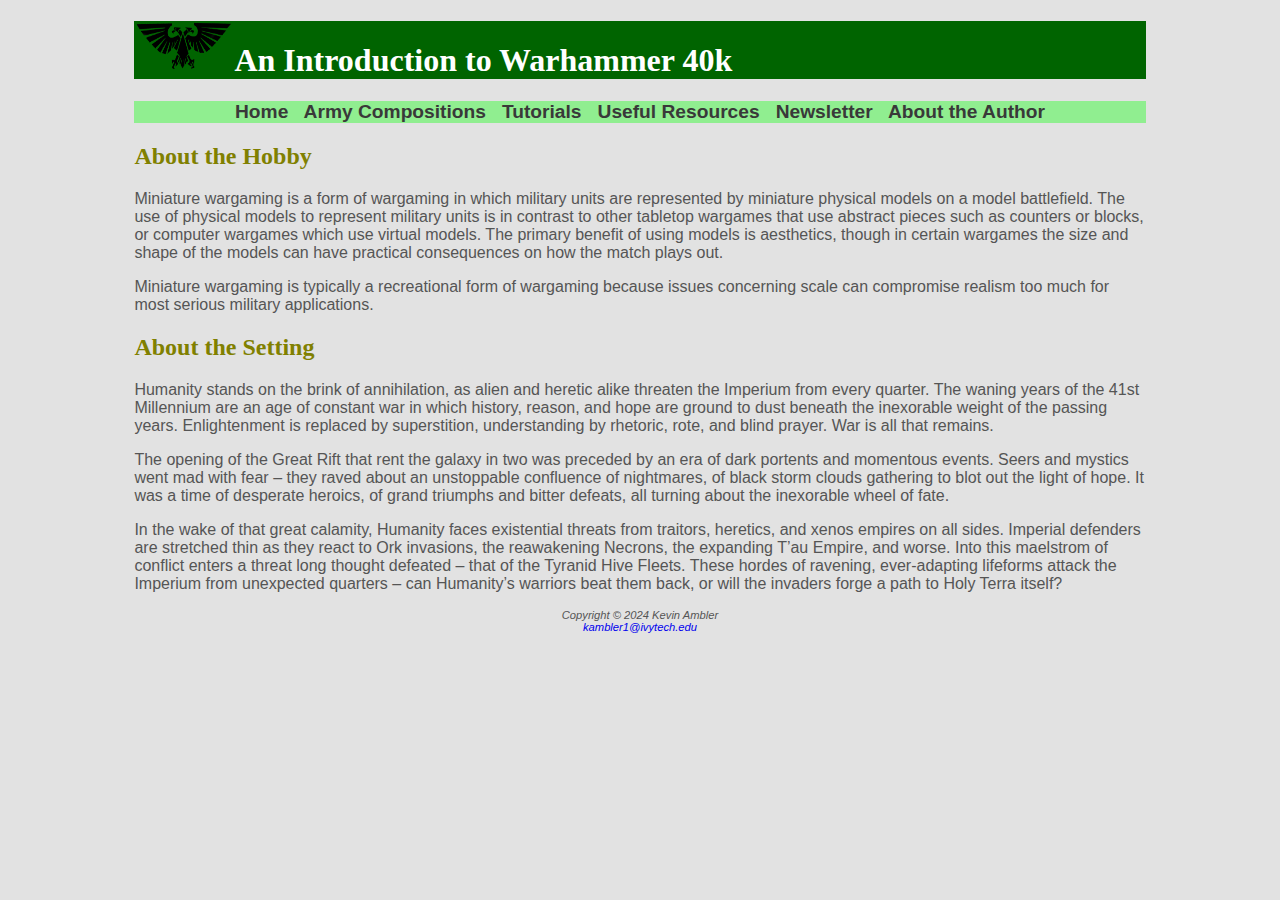
<file: index.html>
<!DOCTYPE html>
<html lang="en">
    <head>
        <title>WH40k as a Hobby :: Homepage</title>
        <meta charset="utf-8">
        <link rel="stylesheet" href="finalWebsiteStyling.css">
    </head>
    <body>
        <div id="wrapper">
            <header>
                <h1><img src="logo.png" alt="Website Logo" height="50" width="100">An Introduction to Warhammer 40k</h1>
            </header>
            <nav>
                <a class="internal" href="index.html">Home</a> &nbsp;
                <a class="internal" href="armyComps.html">Army Compositions</a> &nbsp;
                <a class="internal" href="tutorials.html">Tutorials</a> &nbsp;
                <a class="internal" href="usefulRes.html">Useful Resources</a> &nbsp;
                <a class="internal" href="newsletter.html">Newsletter</a> &nbsp;
                <a class="internal" href="author.html">About the Author</a>
            </nav>
            <main>
    
                <h2>About the Hobby</h2>
                <p>Miniature wargaming is a form of wargaming in which military units are represented by miniature physical models on a model battlefield. The use of physical models to represent military units is in contrast to other tabletop wargames that use abstract pieces such as counters or blocks, or computer wargames which use virtual models. The primary benefit of using models is aesthetics, though in certain wargames the size and shape of the models can have practical consequences on how the match plays out.</p>
                <p>Miniature wargaming is typically a recreational form of wargaming because issues concerning scale can compromise realism too much for most serious military applications.</p>

                <h2>About the Setting</h2>
                <p>Humanity stands on the brink of annihilation, as alien and heretic alike threaten the Imperium 
                    from every quarter. The waning years of the 41st Millennium are an age of constant war in which 
                    history, reason, and hope are ground to dust beneath the inexorable weight of the passing years. 
                    Enlightenment is replaced by superstition, understanding by rhetoric, rote, and blind prayer. 
                    War is all that remains.</p>
                <p>The opening of the Great Rift that rent the galaxy in two was preceded by an era of dark 
                    portents and momentous events. Seers and mystics went mad with fear – they raved about an 
                    unstoppable confluence of nightmares, of black storm clouds gathering to blot out the light of 
                    hope. It was a time of desperate heroics, of grand triumphs and bitter defeats, all turning 
                    about the inexorable wheel of fate.</p>
                <p>In the wake of that great calamity, Humanity faces existential threats from traitors, heretics, 
                    and xenos empires on all sides. Imperial defenders are stretched thin as they react to Ork invasions, 
                    the reawakening Necrons, the expanding T’au Empire, and worse. Into this maelstrom of conflict enters a 
                    threat long thought defeated – that of the Tyranid Hive Fleets. These hordes of ravening, ever-adapting 
                    lifeforms attack the Imperium from unexpected quarters – can Humanity’s warriors beat them back, or 
                    will the invaders forge a path to Holy Terra itself?</p>
            </main>
            <footer>
                Copyright © 2024 Kevin Ambler<br>
                    <a href="mailto:kambler1@ivytech.edu">kambler1@ivytech.edu</a>
            </footer>
        </div>
    </body>
</html>
</file>
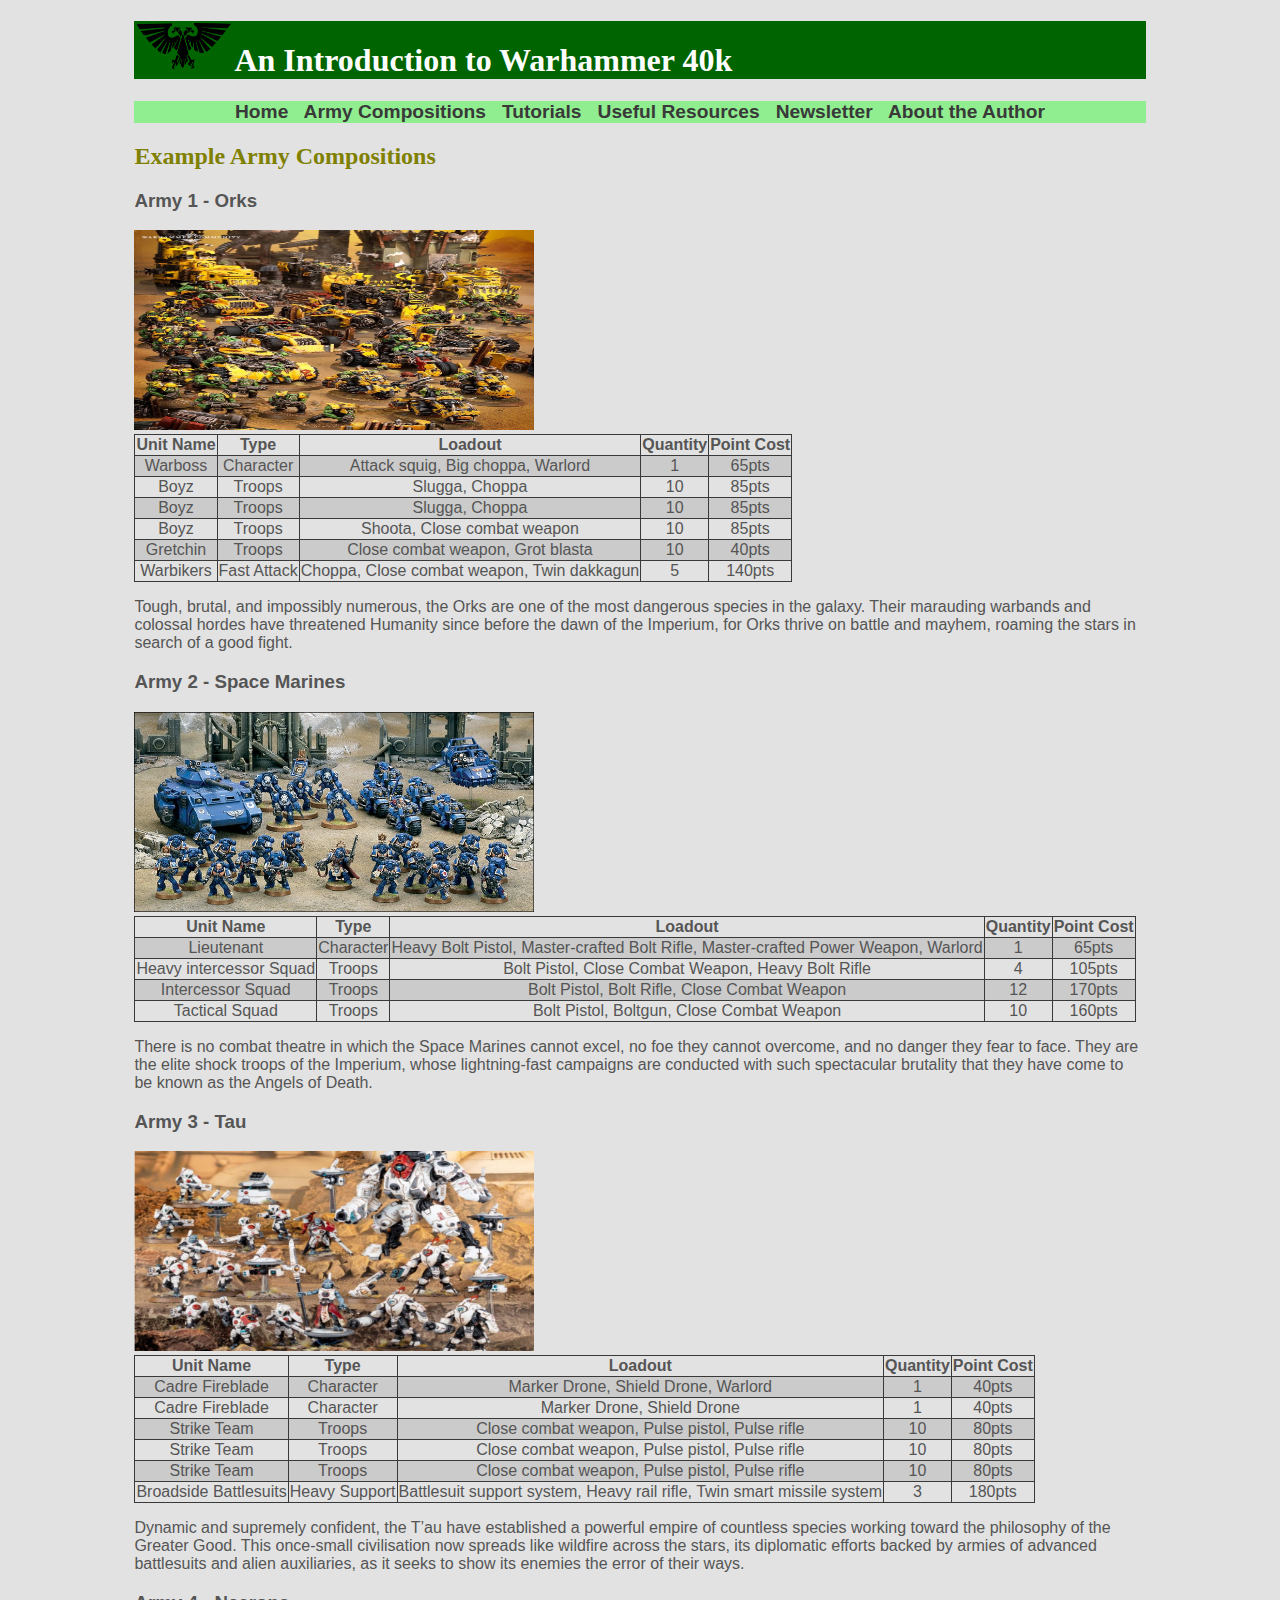
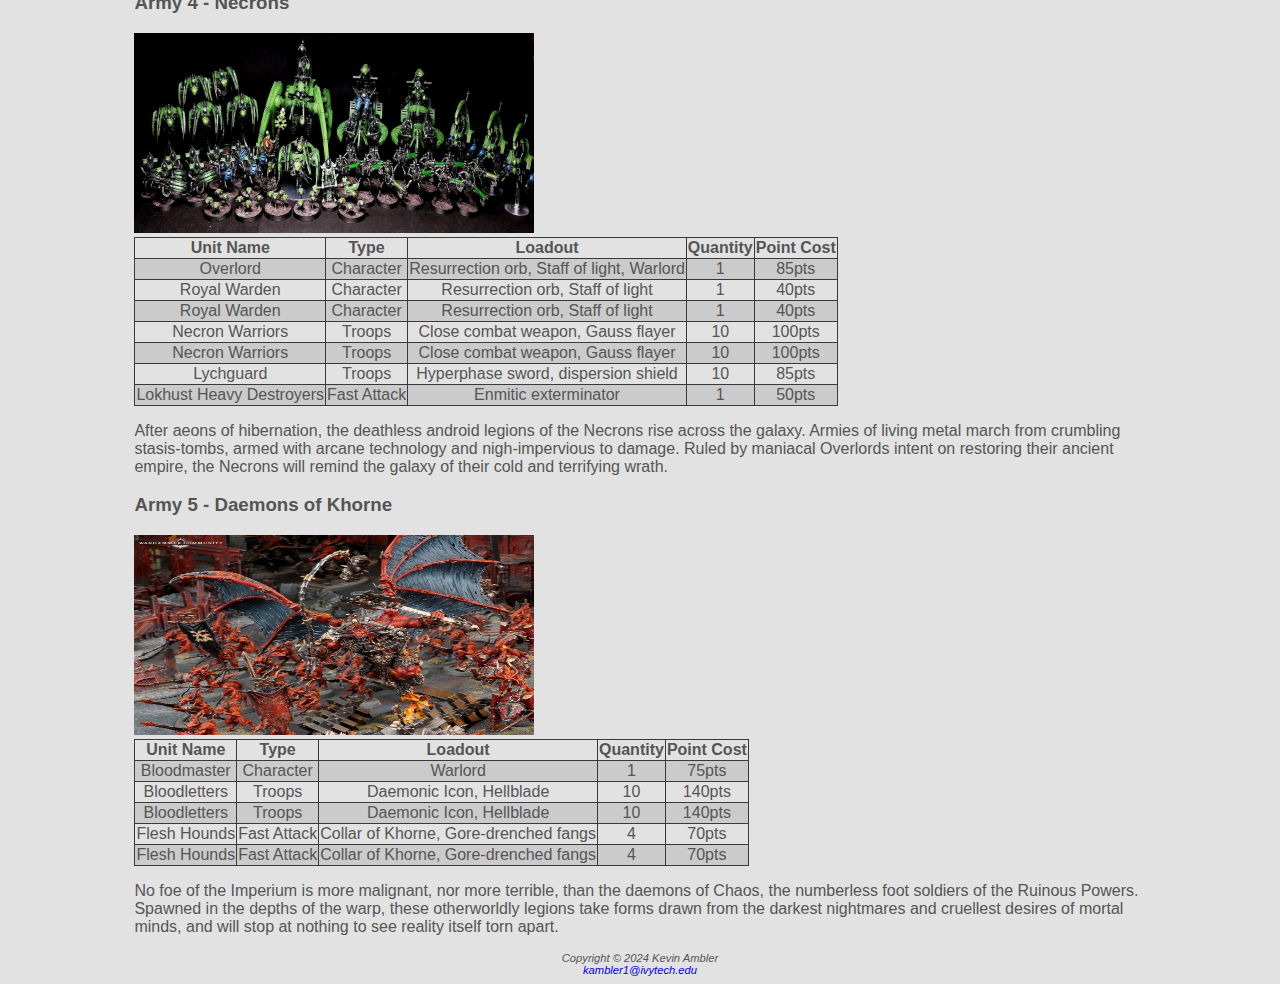
<file: armyComps.html>
<!DOCTYPE html>
<html lang="en">
    <head>
        <title>WH40k as a Hobby :: Army Compositions</title>
        <meta charset="utf-8">
        <link rel="stylesheet" href="finalWebsiteStyling.css">
    </head>
    <body>
        <div id="wrapper">
            <header>
                <h1><img src="logo.png" alt="Website Logo" height="50" width="100">An Introduction to Warhammer 40k</h1>
            </header>
            <nav>
                <a class="internal" href="index.html">Home</a> &nbsp;
                <a class="internal" href="armyComps.html">Army Compositions</a> &nbsp;
                <a class="internal" href="tutorials.html">Tutorials</a> &nbsp;
                <a class="internal" href="usefulRes.html">Useful Resources</a> &nbsp;
                <a class="internal" href="newsletter.html">Newsletter</a> &nbsp;
                <a class="internal" href="author.html">About the Author</a>
            </nav>
            <main>

                <h2>Example Army Compositions</h2>

                <h3>Army 1 - Orks</h3>
                <img src="army1.jpg" id="army1hero" alt="Picture of an Ork Army">
                <!-- use display:grid on css for displaying unit roster -->
                <table>
                    <tr>
                        <th>Unit Name</th>
                        <th>Type</th>
                        <th>Loadout</th>
                        <th>Quantity</th>
                        <th>Point Cost</th>
                    </tr>
                    <tr>
                        <td>Warboss</td>
                        <td>Character</td>
                        <td>Attack squig, Big choppa, Warlord</td>
                        <td>1</td>
                        <td>65pts</td>
                    </tr>
                    <tr>
                        <td>Boyz</td>
                        <td>Troops</td>
                        <td>Slugga, Choppa</td>
                        <td>10</td>
                        <td>85pts</td>
                    </tr>
                    <tr>
                        <td>Boyz</td>
                        <td>Troops</td>
                        <td>Slugga, Choppa</td>
                        <td>10</td>
                        <td>85pts</td>
                    </tr>
                    <tr>
                        <td>Boyz</td>
                        <td>Troops</td>
                        <td>Shoota, Close combat weapon</td>
                        <td>10</td>
                        <td>85pts</td>
                    </tr>
                    <tr>
                        <td>Gretchin</td>
                        <td>Troops</td>
                        <td>Close combat weapon, Grot blasta</td>
                        <td>10</td>
                        <td>40pts</td>
                    </tr>
                    <tr>
                        <td>Warbikers</td>
                        <td>Fast Attack</td>
                        <td>Choppa, Close combat weapon, Twin dakkagun</td>
                        <td>5</td>
                        <td>140pts</td>
                    </tr>
                </table>
                <p>Tough, brutal, and impossibly numerous, the Orks are one of the most dangerous species in the galaxy. Their marauding warbands and colossal hordes have threatened Humanity since before the dawn of the Imperium, for Orks thrive on battle and mayhem, roaming the stars in search of a good fight.</p>

                <h3>Army 2 - Space Marines</h3>
                <img src="army2.jpg" id="army2hero" alt="Picture of a Space Marine Army">
                <!-- use display:grid on css for displaying unit roster -->
                <table>
                    <tr>
                        <th>Unit Name</th>
                        <th>Type</th>
                        <th>Loadout</th>
                        <th>Quantity</th>
                        <th>Point Cost</th>
                    </tr>
                    <tr>
                        <td>Lieutenant</td>
                        <td>Character</td>
                        <td>Heavy Bolt Pistol, Master-crafted Bolt Rifle, Master-crafted Power Weapon, Warlord</td>
                        <td>1</td>
                        <td>65pts</td>
                    </tr>
                    <tr>
                        <td>Heavy intercessor Squad</td>
                        <td>Troops</td>
                        <td>Bolt Pistol, Close Combat Weapon, Heavy Bolt Rifle</td>
                        <td>4</td>
                        <td>105pts</td>
                    </tr>
                    <tr>
                        <td>Intercessor Squad</td>
                        <td>Troops</td>
                        <td>Bolt Pistol, Bolt Rifle, Close Combat Weapon</td>
                        <td>12</td>
                        <td>170pts</td>
                    </tr>
                    <tr>
                        <td>Tactical Squad</td>
                        <td>Troops</td>
                        <td>Bolt Pistol, Boltgun, Close Combat Weapon</td>
                        <td>10</td>
                        <td>160pts</td>
                    </tr>
                </table>
                <p>There is no combat theatre in which the Space Marines cannot excel, no foe they cannot overcome, and no danger they fear to face. They are the elite shock troops of the Imperium, whose lightning-fast campaigns are conducted with such spectacular brutality that they have come to be known as the Angels of Death.</p>

                <h3>Army 3 - Tau</h3>
                <img src="army3.jpg" id="army3hero" alt="Picture of a Tau Army">
                <!-- use display:grid on css for displaying unit roster -->
                <table>
                    <tr>
                        <th>Unit Name</th>
                        <th>Type</th>
                        <th>Loadout</th>
                        <th>Quantity</th>
                        <th>Point Cost</th>
                    </tr>
                    <tr>
                        <td>Cadre Fireblade</td>
                        <td>Character</td>
                        <td>Marker Drone, Shield Drone, Warlord</td>
                        <td>1</td>
                        <td>40pts</td>
                    </tr>
                    <tr>
                        <td>Cadre Fireblade</td>
                        <td>Character</td>
                        <td>Marker Drone, Shield Drone</td>
                        <td>1</td>
                        <td>40pts</td>
                    </tr>
                    <tr>
                        <td>Strike Team</td>
                        <td>Troops</td>
                        <td>Close combat weapon, Pulse pistol, Pulse rifle</td>
                        <td>10</td>
                        <td>80pts</td>
                    </tr>
                    <tr>
                        <td>Strike Team</td>
                        <td>Troops</td>
                        <td>Close combat weapon, Pulse pistol, Pulse rifle</td>
                        <td>10</td>
                        <td>80pts</td>
                    </tr>
                    <tr>
                        <td>Strike Team</td>
                        <td>Troops</td>
                        <td>Close combat weapon, Pulse pistol, Pulse rifle</td>
                        <td>10</td>
                        <td>80pts</td>
                    </tr>
                    <tr>
                        <td>Broadside Battlesuits</td>
                        <td>Heavy Support</td>
                        <td>Battlesuit support system, Heavy rail rifle, Twin smart missile system</td>
                        <td>3</td>
                        <td>180pts</td>
                    </tr>
                </table>
                <p>Dynamic and supremely confident, the T’au have established a powerful empire of countless species working toward the philosophy of the Greater Good. This once-small civilisation now spreads like wildfire across the stars, its diplomatic efforts backed by armies of advanced battlesuits and alien auxiliaries, as it seeks to show its enemies the error of their ways.</p>

                <h3>Army 4 - Necrons</h3>
                <img src="army4.jpg" id="army4hero" alt="Picture of a Necron Army">
                <!-- use display:grid on css for displaying unit roster -->
                <table>
                    <tr>
                        <th>Unit Name</th>
                        <th>Type</th>
                        <th>Loadout</th>
                        <th>Quantity</th>
                        <th>Point Cost</th>
                    </tr>
                    <tr>
                        <td>Overlord</td>
                        <td>Character</td>
                        <td>Resurrection orb, Staff of light, Warlord</td>
                        <td>1</td>
                        <td>85pts</td>
                    </tr>
                    <tr>
                        <td>Royal Warden</td>
                        <td>Character</td>
                        <td>Resurrection orb, Staff of light</td>
                        <td>1</td>
                        <td>40pts</td>
                    </tr>
                    <tr>
                        <td>Royal Warden</td>
                        <td>Character</td>
                        <td>Resurrection orb, Staff of light</td>
                        <td>1</td>
                        <td>40pts</td>
                    </tr>
                    <tr>
                        <td>Necron Warriors</td>
                        <td>Troops</td>
                        <td>Close combat weapon, Gauss flayer</td>
                        <td>10</td>
                        <td>100pts</td>
                    </tr>
                    <tr>
                        <td>Necron Warriors</td>
                        <td>Troops</td>
                        <td>Close combat weapon, Gauss flayer</td>
                        <td>10</td>
                        <td>100pts</td>
                    </tr>
                    <tr>
                        <td>Lychguard</td>
                        <td>Troops</td>
                        <td>Hyperphase sword, dispersion shield</td>
                        <td>10</td>
                        <td>85pts</td>
                    </tr>
                    <tr>
                        <td>Lokhust Heavy Destroyers</td>
                        <td>Fast Attack</td>
                        <td>Enmitic exterminator</td>
                        <td>1</td>
                        <td>50pts</td>
                    </tr>
                </table>
                <p>After aeons of hibernation, the deathless android legions of the Necrons rise across the galaxy. Armies of living metal march from crumbling stasis-tombs, armed with arcane technology and nigh-impervious to damage. Ruled by maniacal Overlords intent on restoring their ancient empire, the Necrons will remind the galaxy of their cold and terrifying wrath.</p>

                <h3>Army 5 - Daemons of Khorne</h3>
                <img src="army5.jpg" id="army5hero" alt="Picture of a Daemons of Khorne Army">
                <!-- use display:grid on css for displaying unit roster -->
                <table>
                    <tr>
                        <th>Unit Name</th>
                        <th>Type</th>
                        <th>Loadout</th>
                        <th>Quantity</th>
                        <th>Point Cost</th>
                    </tr>
                    <tr>
                        <td>Bloodmaster</td>
                        <td>Character</td>
                        <td>Warlord</td>
                        <td>1</td>
                        <td>75pts</td>
                    </tr>
                    <tr>
                        <td>Bloodletters</td>
                        <td>Troops</td>
                        <td>Daemonic Icon, Hellblade</td>
                        <td>10</td>
                        <td>140pts</td>
                    </tr>
                    <tr>
                        <td>Bloodletters</td>
                        <td>Troops</td>
                        <td>Daemonic Icon, Hellblade</td>
                        <td>10</td>
                        <td>140pts</td>
                    </tr>
                    <tr>
                        <td>Flesh Hounds</td>
                        <td>Fast Attack</td>
                        <td>Collar of Khorne, Gore-drenched fangs</td>
                        <td>4</td>
                        <td>70pts</td>
                    </tr>
                    <tr>
                        <td>Flesh Hounds</td>
                        <td>Fast Attack</td>
                        <td>Collar of Khorne, Gore-drenched fangs</td>
                        <td>4</td>
                        <td>70pts</td>
                    </tr>
                </table>
                <p>No foe of the Imperium is more malignant, nor more terrible, than the daemons of Chaos, the numberless foot soldiers of the Ruinous Powers. Spawned in the depths of the warp, these otherworldly legions take forms drawn from the darkest nightmares and cruellest desires of mortal minds, and will stop at nothing to see reality itself torn apart.</p>
            </main>
            <footer>
                Copyright © 2024 Kevin Ambler<br>
                    <a href="mailto:kambler1@ivytech.edu">kambler1@ivytech.edu</a>
            </footer>
        </div>
    </body>
</html>
</file>
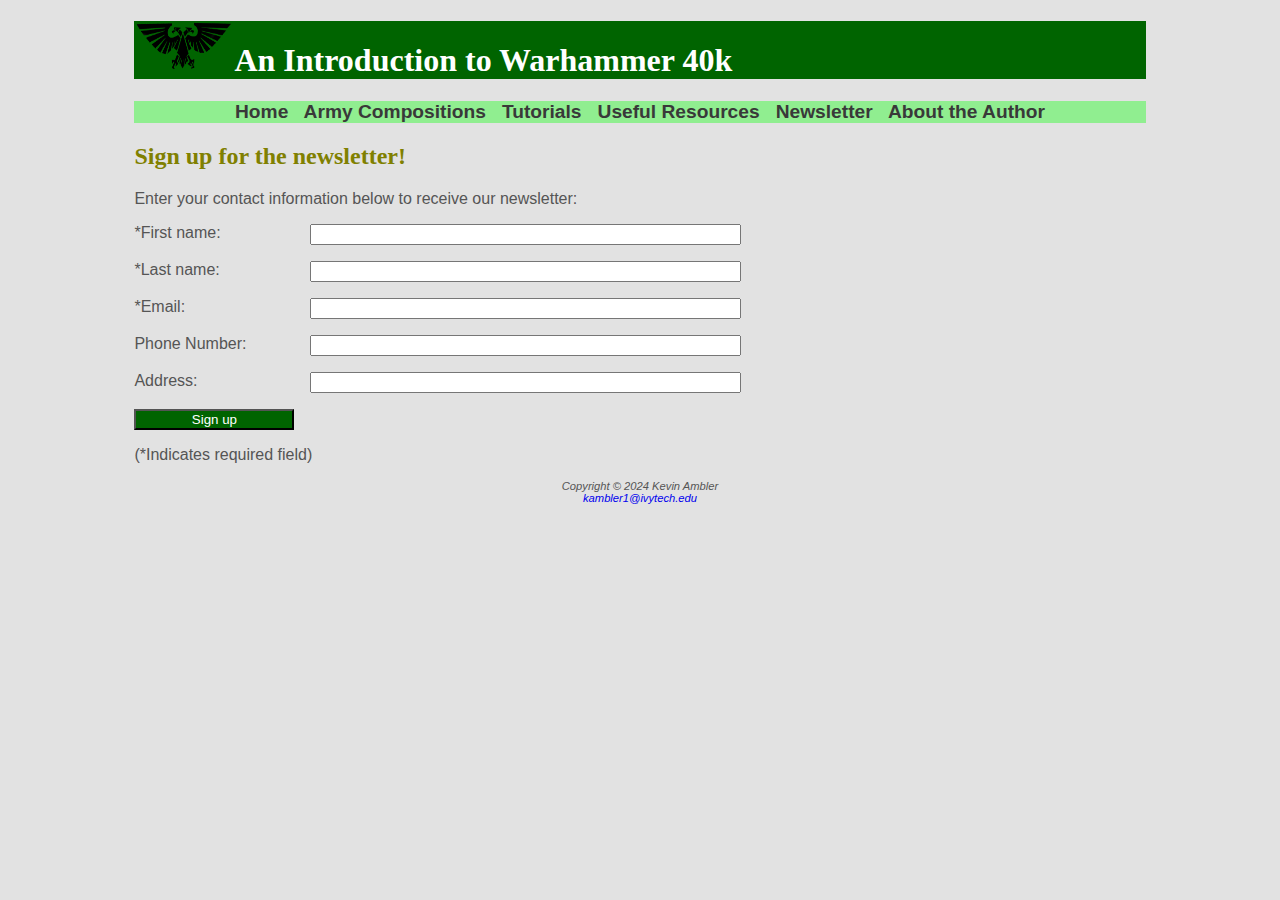
<file: newsletter.html>
<!DOCTYPE html>
<html lang="en">
    <head>
        <title>WH40k as a Hobby :: Newsletter</title>
        <meta charset="utf-8">
        <link rel="stylesheet" href="finalWebsiteStyling.css">
    </head>
    <body>
        <div id="wrapper">
            <header>
                <h1><img src="logo.png" alt="Website Logo" height="50" width="100">An Introduction to Warhammer 40k</h1>
            </header>
            <nav>
                <a class="internal" href="index.html">Home</a> &nbsp;
                <a class="internal" href="armyComps.html">Army Compositions</a> &nbsp;
                <a class="internal" href="tutorials.html">Tutorials</a> &nbsp;
                <a class="internal" href="usefulRes.html">Useful Resources</a> &nbsp;
                <a class="internal" href="newsletter.html">Newsletter</a> &nbsp;
                <a class="internal" href="author.html">About the Author</a>
            </nav>
            <main>
                <h2>Sign up for the newsletter!</h2>
                <p>Enter your contact information below to receive our newsletter:</p>
                <form>
                    <label>*First name:</label>
                    <input type="text" name="fname" required>
                    <label>*Last name:</label>
                    <input type="text" name="lname" required>
                    <label>*Email:</label>
                    <input type="email" name="email" required>
                    <label>Phone Number:</label>
                    <input type="tel" name="phone">
                    <label>Address:</label>
                    <input type="text" name="address">

                    <button type="submit" id="submitButton">Sign up</button>
                </form>
                <p>(*Indicates required field)</p>
            </main>
            <footer>
                Copyright © 2024 Kevin Ambler<br>
                    <a href="mailto:kambler1@ivytech.edu">kambler1@ivytech.edu</a>
            </footer>
        </div>
    </body>
</html>
</file>
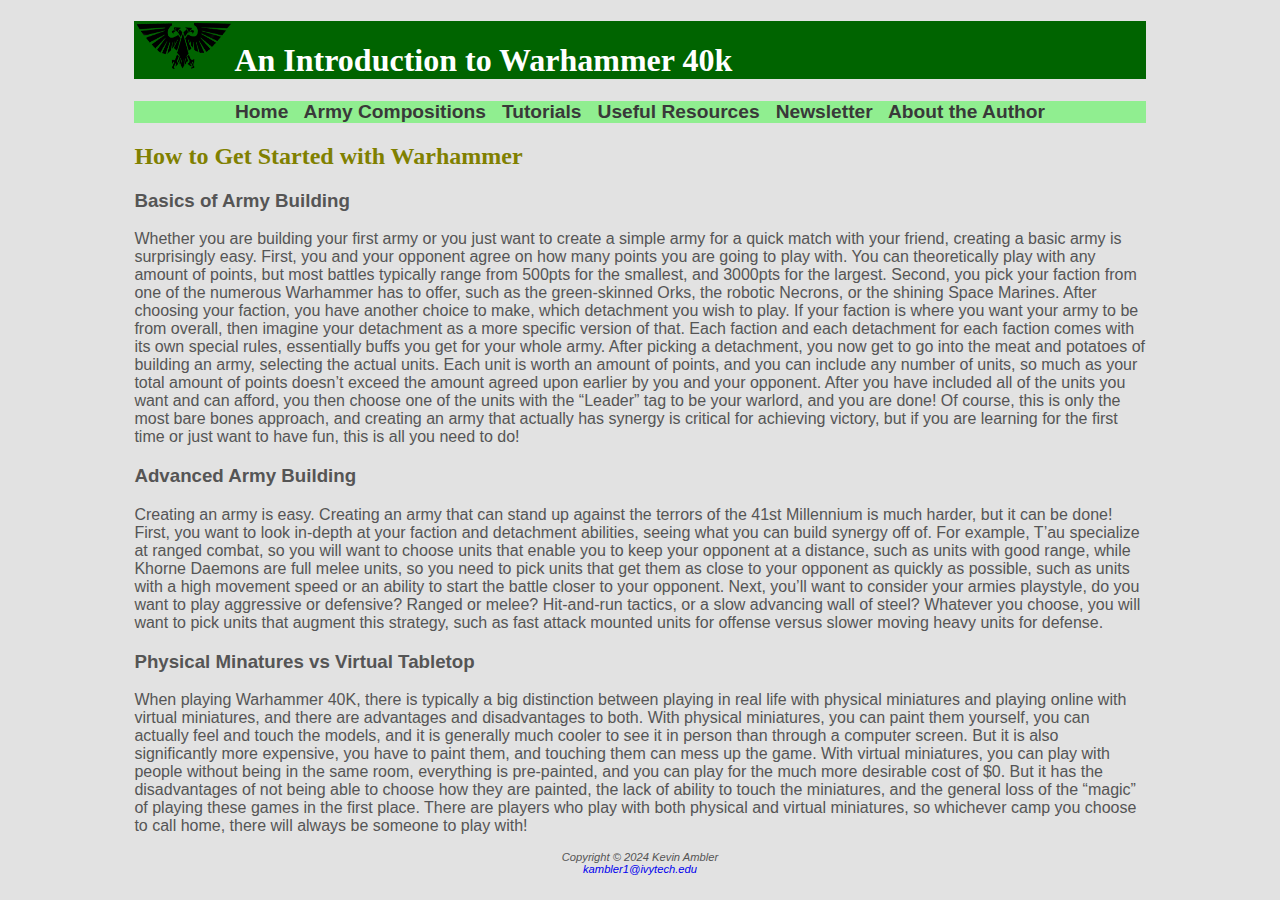
<file: tutorials.html>
<!DOCTYPE html>
<html lang="en">
    <head>
        <title>WH40k as a Hobby :: Tutorials</title>
        <meta charset="utf-8">
        <link rel="stylesheet" href="finalWebsiteStyling.css">
    </head>
    <body>
        <div id="wrapper">
            <header>
                <h1><img src="logo.png" alt="Website Logo" height="50" width="100">An Introduction to Warhammer 40k</h1>
            </header>
            <nav>
                <a class="internal" href="index.html">Home</a> &nbsp;
                <a class="internal" href="armyComps.html">Army Compositions</a> &nbsp;
                <a class="internal" href="tutorials.html">Tutorials</a> &nbsp;
                <a class="internal" href="usefulRes.html">Useful Resources</a> &nbsp;
                <a class="internal" href="newsletter.html">Newsletter</a> &nbsp;
                <a class="internal" href="author.html">About the Author</a>
            </nav>
            <main>

                <h2>How to Get Started with Warhammer</h2>

                <h3>Basics of Army Building</h3>
                <p>Whether you are building your first army or you just want to create a simple army for a quick match with your friend, creating a basic army is surprisingly easy. First, you and your opponent agree on how many points you are going to play with. You can theoretically play with any amount of points, but most battles typically range from 500pts for the smallest, and 3000pts for the largest. Second, you pick your faction from one of the numerous Warhammer has to offer, such as the green-skinned Orks, the robotic Necrons, or the shining Space Marines. After choosing your faction, you have another choice to make, which detachment you wish to play. If your faction is where you want your army to be from overall, then imagine your detachment as a more specific version of that. Each faction and each detachment for each faction comes with its own special rules, essentially buffs you get for your whole army. After picking a detachment, you now get to go into the meat and potatoes of building an army, selecting the actual units. Each unit is worth an amount of points, and you can include any number of units, so much as your total amount of points doesn’t exceed the amount agreed upon earlier by you and your opponent. After you have included all of the units you want and can afford, you then choose one of the units with the “Leader” tag to be your warlord, and you are done! Of course, this is only the most bare bones approach, and creating an army that actually has synergy is critical for achieving victory, but if you are learning for the first time or just want to have fun, this is all you need to do!</p>

                <h3>Advanced Army Building</h3>
                <p>Creating an army is easy. Creating an army that can stand up against the terrors of the 41st Millennium is much harder, but it can be done! First, you want to look in-depth at your faction and detachment abilities, seeing what you can build synergy off of. For example, T’au specialize at ranged combat, so you will want to choose units that enable you to keep your opponent at a distance, such as units with good range, while Khorne Daemons are full melee units, so you need to pick units that get them as close to your opponent as quickly as possible, such as units with a high movement speed or an ability to start the battle closer to your opponent. Next, you’ll want to consider your armies playstyle, do you want to play aggressive or defensive? Ranged or melee? Hit-and-run tactics, or a slow advancing wall of steel? Whatever you choose, you will want to pick units that augment this strategy, such as fast attack mounted units for offense versus slower moving heavy units for defense.</p>

                <h3>Physical Minatures vs Virtual Tabletop</h3>
                <p>When playing Warhammer 40K, there is typically a big distinction between playing in real life with physical miniatures and playing online with virtual miniatures, and there are advantages and disadvantages to both. With physical miniatures, you can paint them yourself, you can actually feel and touch the models, and it is generally much cooler to see it in person than through a computer screen. But it is also significantly more expensive, you have to paint them, and touching them can mess up the game. With virtual miniatures, you can play with people without being in the same room, everything is pre-painted, and you can play for the much more desirable cost of $0. But it has the disadvantages of not being able to choose how they are painted, the lack of ability to touch the miniatures, and the general loss of the “magic” of playing these games in the first place. There are players who play with both physical and virtual miniatures, so whichever camp you choose to call home, there will always be someone to play with!</p>
            </main>
            <footer>
                Copyright © 2024 Kevin Ambler<br>
                    <a href="mailto:kambler1@ivytech.edu">kambler1@ivytech.edu</a>
            </footer>
        </div>
    </body>
</html>
</file>
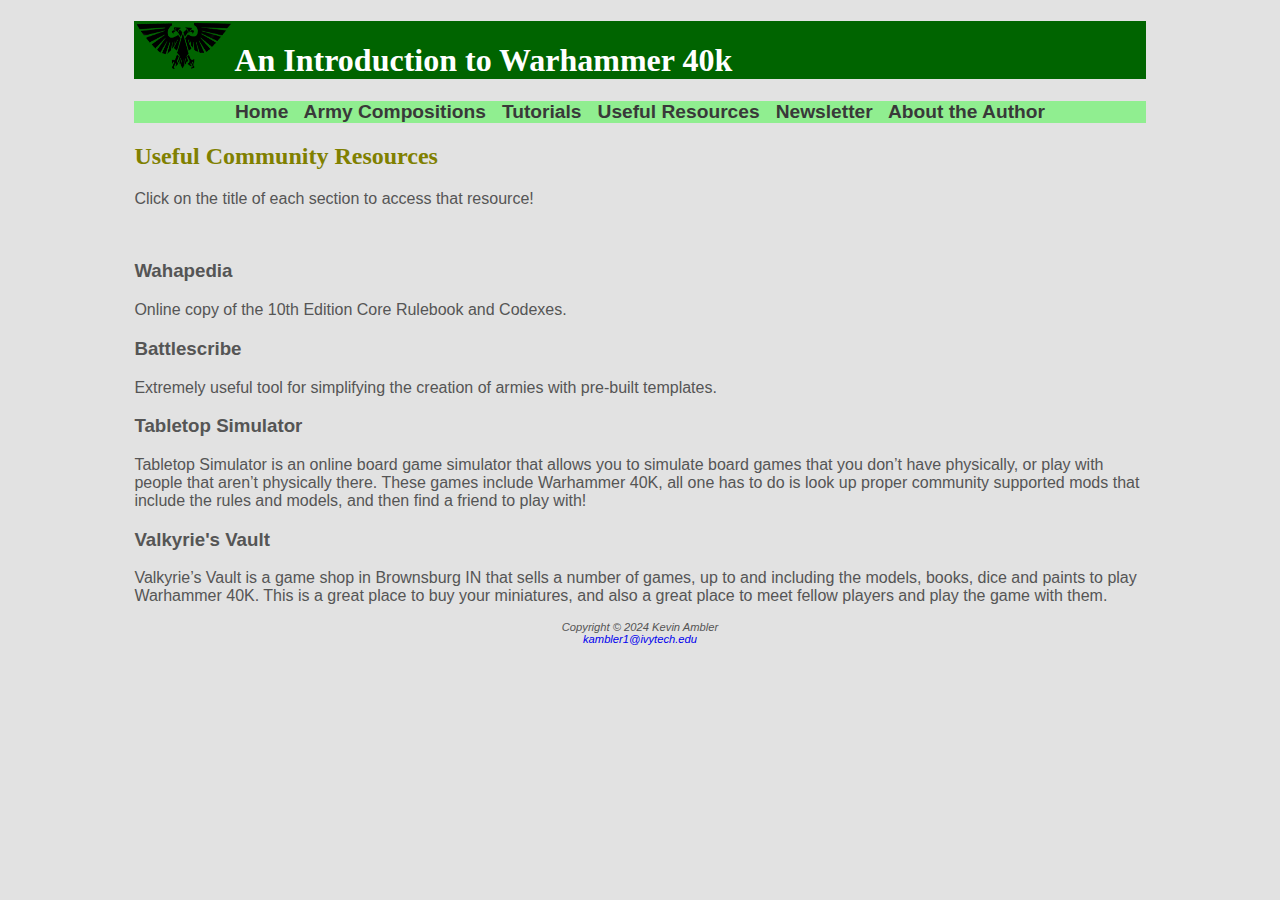
<file: usefulRes.html>
<!DOCTYPE html>
<html lang="en">
    <head>
        <title>WH40k as a Hobby :: Resources</title>
        <meta charset="utf-8">
        <link rel="stylesheet" href="finalWebsiteStyling.css">
    </head>
    <body>
        <div id="wrapper">
            <header>
                <h1><img src="logo.png" alt="Website Logo" height="50" width="100">An Introduction to Warhammer 40k</h1>
            </header>
            <nav>
                <a class="internal" href="index.html">Home</a> &nbsp;
                <a class="internal" href="armyComps.html">Army Compositions</a> &nbsp;
                <a class="internal" href="tutorials.html">Tutorials</a> &nbsp;
                <a class="internal" href="usefulRes.html">Useful Resources</a> &nbsp;
                <a class="internal" href="newsletter.html">Newsletter</a> &nbsp;
                <a class="internal" href="author.html">About the Author</a>
            </nav>
            <main>

                <h2>Useful Community Resources</h2>
                <p>Click on the title of each section to access that resource!</p><br>

                <h3><a class="external" href="https://wahapedia.ru/wh40k10ed/the-rules/core-rules/" target="_blank">Wahapedia</a></h3>
                <p>Online copy of the 10th Edition Core Rulebook and Codexes.</p>

                <h3><a class="external" href="https://battlescribe.net/?tab=news" target="_blank">Battlescribe</a></h3>
                <p>Extremely useful tool for simplifying the creation of armies with pre-built templates.</p>

                <h3><a class="external" href="https://www.tabletopsimulator.com/" target="_blank">Tabletop Simulator</a></h3>
                <p>Tabletop Simulator is an online board game simulator that allows you to simulate board games that you don’t have physically, or play with people that aren’t physically there. These games include Warhammer 40K, all one has to do is look up proper community supported mods that include the rules and models, and then find a friend to play with!</p>

                <h3><a class="external" href="https://www.valkyriesvault.com/" target="_blank">Valkyrie's Vault</a></h3>
                <p>Valkyrie’s Vault is a game shop in Brownsburg IN that sells a number of games, up to and including the models, books, dice and paints to play Warhammer 40K. This is a great place to buy your miniatures, and also a great place to meet fellow players and play the game with them.</p>
            </main>
            <footer>
                Copyright © 2024 Kevin Ambler<br>
                    <a href="mailto:kambler1@ivytech.edu">kambler1@ivytech.edu</a>
            </footer>
        </div>
    </body>
</html>
</file>
<file: finalWebsiteStyling.css>
body {background-color: rgb(226, 226, 226);color: #555555;
    font-family: Arial, Helvetica, sans-serif;}
h1 {background-color: darkgreen;color: #FFFFFF;
    font-family: Georgia, serif;font-size: 200%;font-size: 1.5em;}
h2 {color: olive;font-family: Georgia, serif;font-weight: bold;}
dt {color: #002171;font-weight: bold;}

footer {font-size: 0.7em;font-style: italic;text-align: center;}


#wrapper {width: 80%;margin-right: auto;margin-left: auto;}

nav {background-color: lightgreen;font-weight: bold;font-size: 1.2em;text-align: center;}
a {text-decoration: none;}
a.internal {color: #393939;}
a.external {color: #555555;}
a:hover {color: #ffffff;}
nav ul {list-style-type: none;padding-left: 1em;display: flex;
    flex-direction: column;}
nav li {padding-top: 0.5em;padding-bottom: 0.5em;padding-left: 1em;
    padding-right: 1em;width: 100%;border-bottom: 1px;}

#army1hero, #army2hero, #army3hero, #army4hero, #army5hero 
    {width: 400px;height: 200px;background-repeat: no-repeat;
    background-size: 100% 100%;}

#important {color: red;font-weight: bold;}

#submitButton {background-color: darkgreen;color: #ffffff;}
#submitButton:hover {background-color: lightgreen;color: black;}


table, th, td {text-align: center;border: 1px #393939 solid;border-collapse: collapse;}
tr:nth-of-type(even) {background-color: #cbcbcb;}

#authorhero {width: 150px;height: 200px;background-repeat: no-repeat;
    background-size: 100% 100%;background-image: url(authorPic.jpg)}

/* Medium layout */
@media only screen and (min-width: 600px) {
    h1 {font-size: 2em;}

    nav ul {list-style-type: none;padding-right: 2em;display: flex;
        flex-direction: row;flex-wrap: nowrap;
        justify-content: space-around;}
    nav li {width: 12em;border-bottom: none;}

    section {padding-left: 2em;padding-right: 2em;}

    #mobile {display: none;}
    #desktop {display: inline;}

    form {display: grid;gap: 1em;width: 60%;
        grid-template-columns: 10em 1fr;}
    #mySubmit {grid-column: 2 / 3;}
}

/* Large layout */
@media only screen and (min-width: 1024px) {
    nav ul {padding-left: 10%;padding-right: 10%;}

    #wrapper {margin: auto;width: 80%;}
}
</file>
